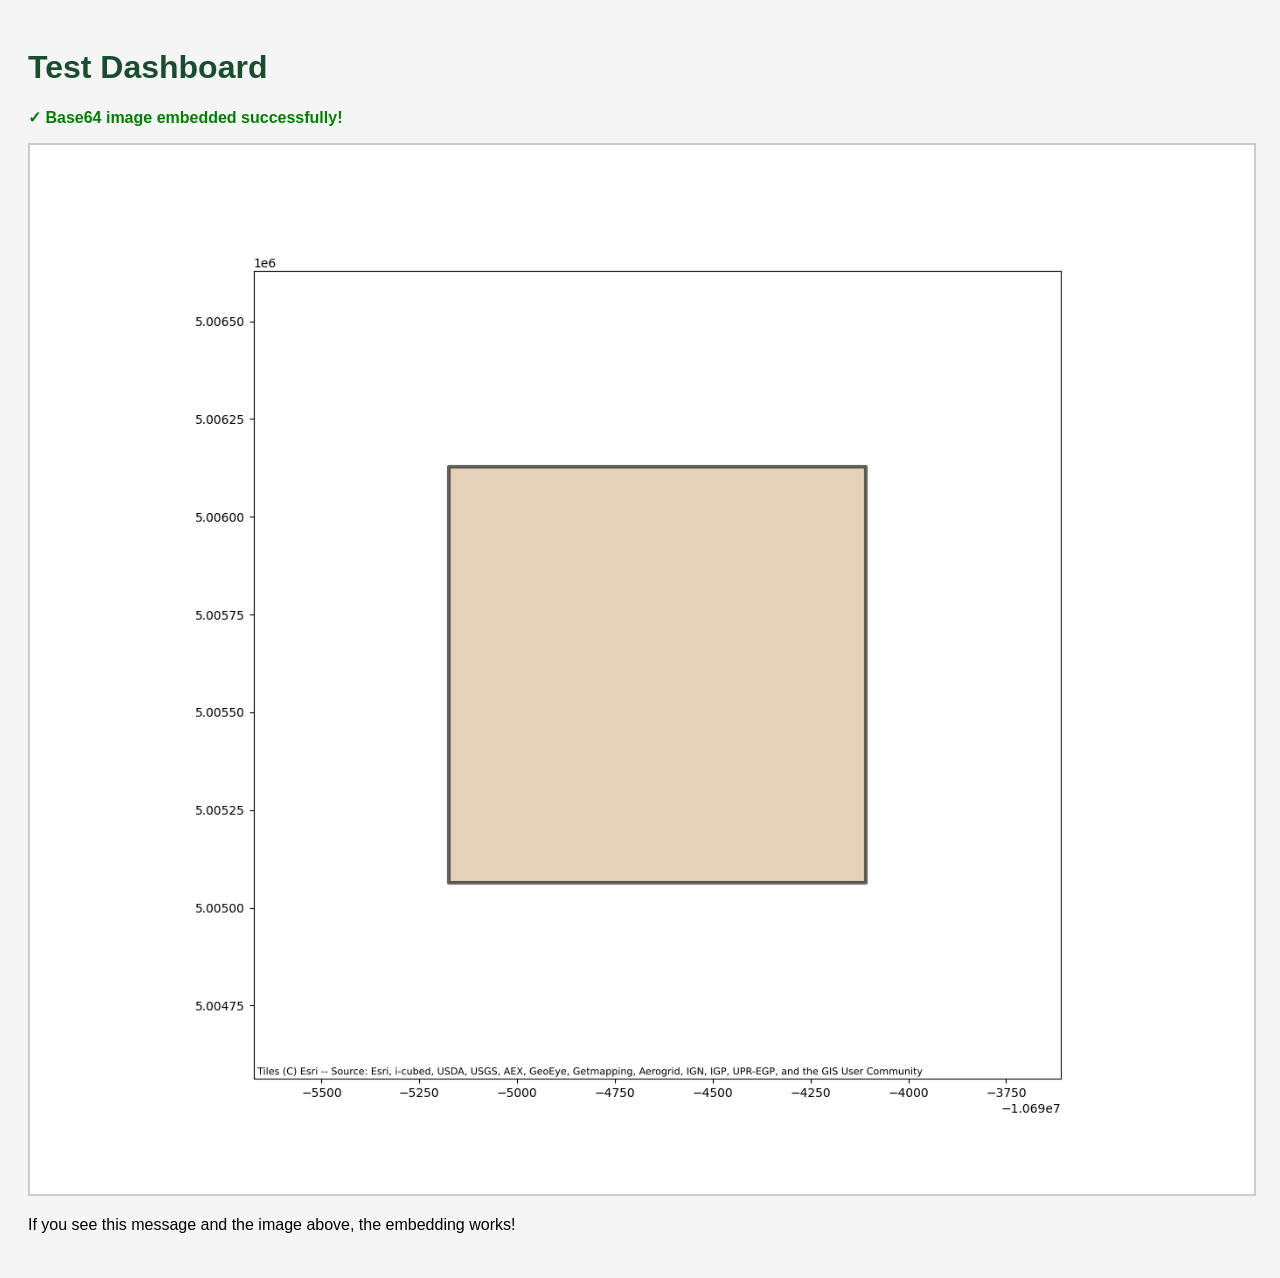
<file: test-dashboard.html>
<!DOCTYPE html>
<html>
<head>
  <meta charset="UTF-8">
  <title>Test Dashboard</title>
  <style>
    body { font-family: sans-serif; padding: 20px; background: #f5f5f5; }
    h1 { color: #1a4d2e; }
    .test-img { max-width: 100%; border: 2px solid #ccc; }
    .success { color: green; font-weight: bold; }
  </style>
</head>
<body>
  <h1>Test Dashboard</h1>
  <p class="success">✓ Base64 image embedded successfully!</p>
  <img class="test-img" src="[data-uri]" alt="Test Image">
  <p>If you see this message and the image above, the embedding works!</p>
</body>
</html>
</file>
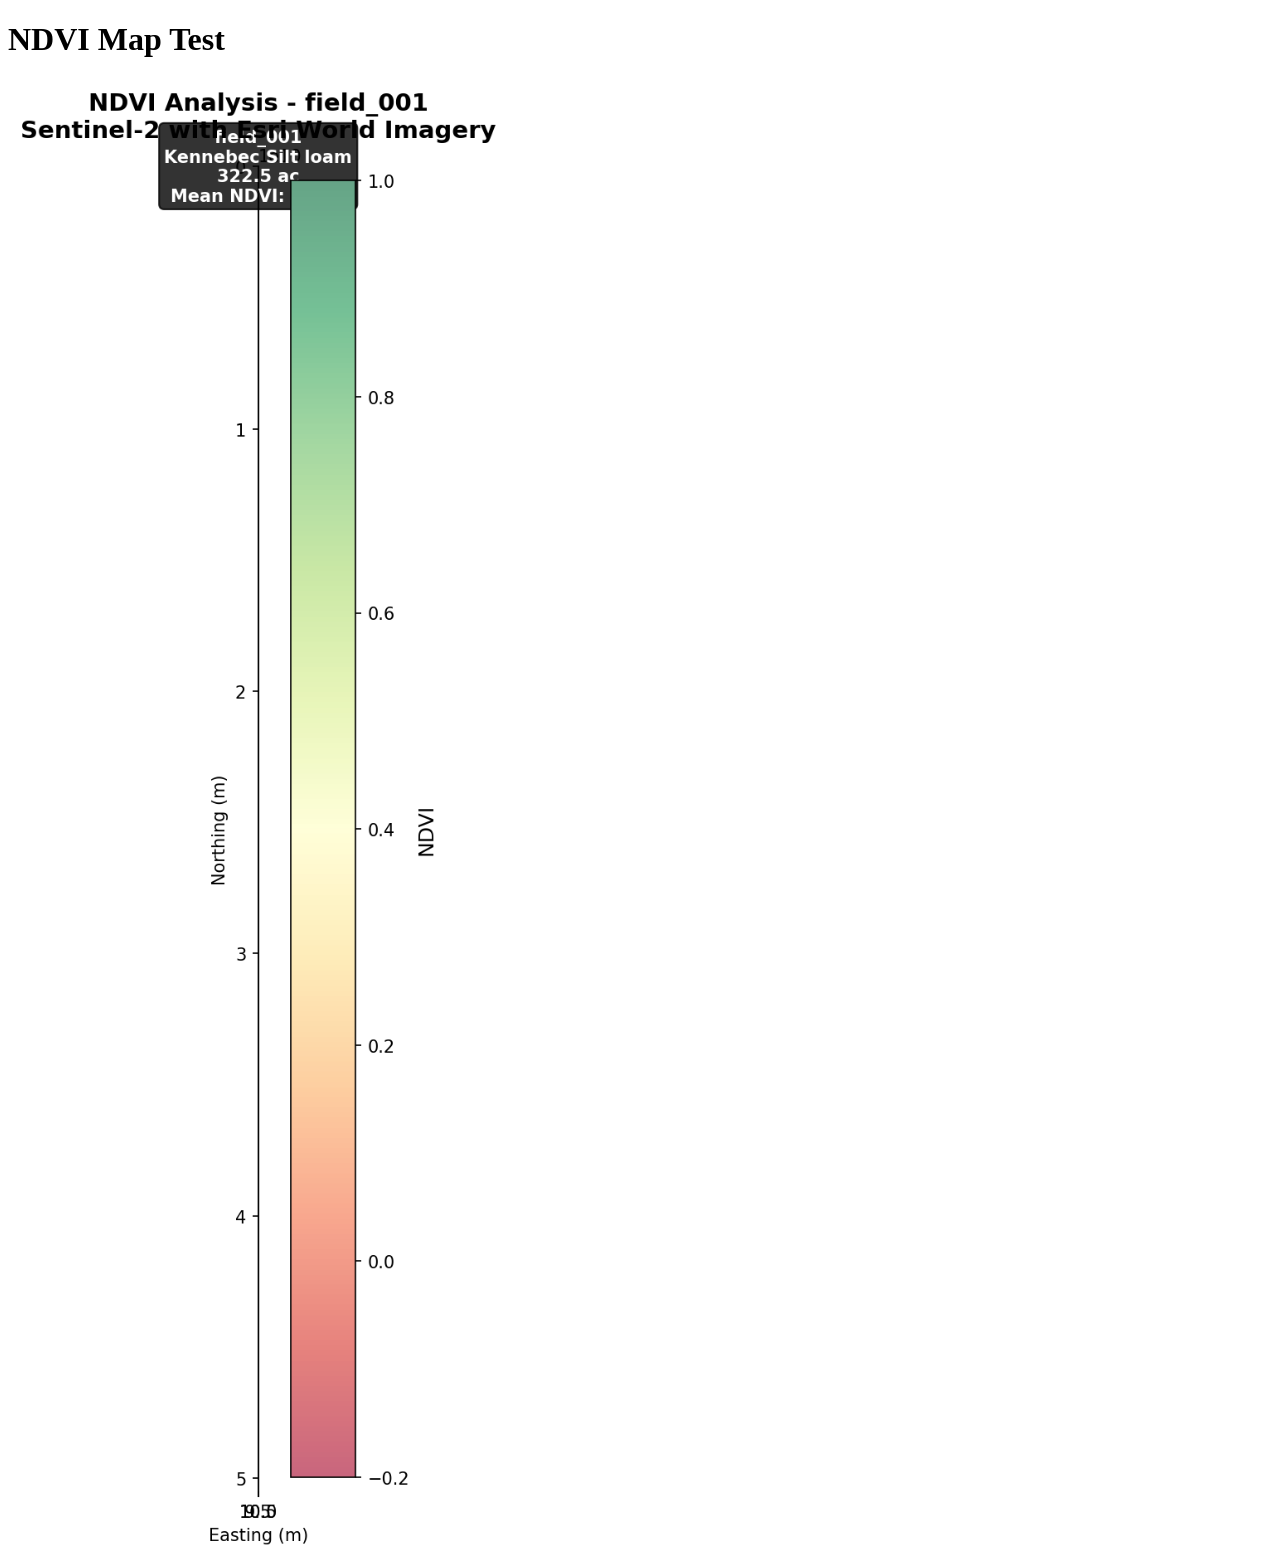
<file: test_ndvi_map.html>
<!DOCTYPE html>
<html>
<head>
    <title>NDVI Map Test</title>
</head>
<body>
    <h1>NDVI Map Test</h1>
    <img src="[data-uri]" alt="NDVI Map" style="max-width: 500px;">
</body>
</html>
</file>
